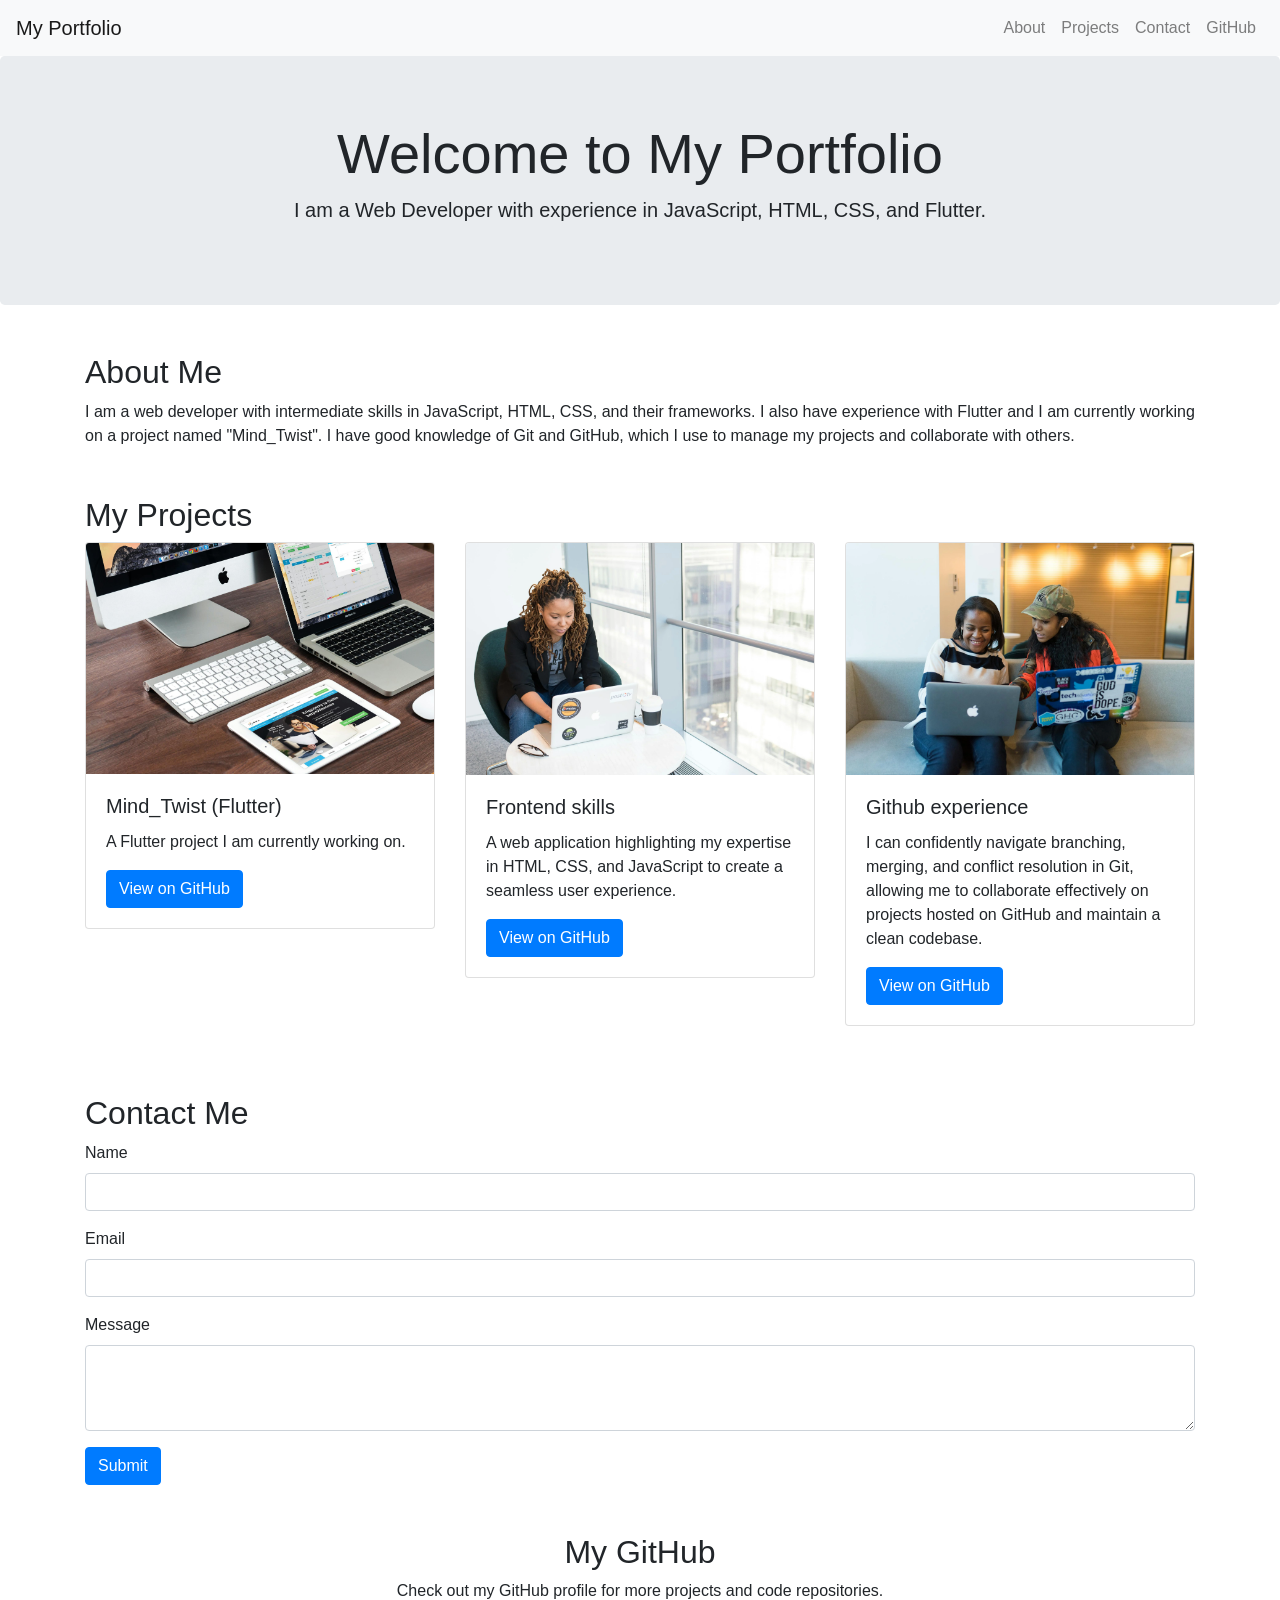
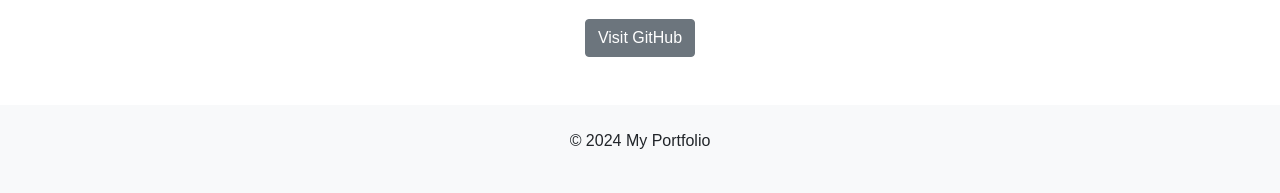
<file: personal_portfolio/index.html>
<!DOCTYPE html>
<html lang="en">
<head>
    <meta charset="UTF-8">
    <meta name="viewport" content="width=device-width, initial-scale=1.0">
    <title>My Portfolio</title>
    <!-- Bootstrap CSS -->
    <link href="https://stackpath.bootstrapcdn.com/bootstrap/4.5.2/css/bootstrap.min.css" rel="stylesheet">
    <!-- Custom CSS -->
    <link href="styles.css" rel="stylesheet">
</head>
<body>
    <!-- Navigation -->
    <nav class="navbar navbar-expand-lg navbar-light bg-light">
        <a class="navbar-brand" href="#">My Portfolio</a>
        <button class="navbar-toggler" type="button" data-toggle="collapse" data-target="#navbarNav" aria-controls="navbarNav" aria-expanded="false" aria-label="Toggle navigation">
            <span class="navbar-toggler-icon"></span>
        </button>
        <div class="collapse navbar-collapse" id="navbarNav">
            <ul class="navbar-nav ml-auto">
                <li class="nav-item"><a class="nav-link" href="#about">About</a></li>
                <li class="nav-item"><a class="nav-link" href="#projects">Projects</a></li>
                <li class="nav-item"><a class="nav-link" href="#contact">Contact</a></li>
                <li class="nav-item"><a class="nav-link" href="#github">GitHub</a></li>
            </ul>
        </div>
    </nav>

    <!-- Header -->
    <header class="jumbotron text-center">
        <h1 class="display-4">Welcome to My Portfolio</h1>
        <p class="lead">I am a Web Developer with experience in JavaScript, HTML, CSS, and Flutter.</p>
    </header>

    <!-- About Section -->
    <section id="about" class="container mt-5">
        <h2>About Me</h2>
        <p>I am a web developer with intermediate skills in JavaScript, HTML, CSS, and their frameworks. I also have experience with Flutter and I am currently working on a project named "Mind_Twist". I have good knowledge of Git and GitHub, which I use to manage my projects and collaborate with others.</p>
    </section>

    <!-- Projects Section -->
    <section id="projects" class="container mt-5">
        <h2>My Projects</h2>
        <div class="row">
            <!-- Project 1: Mind_Twist (Flutter) -->
            <div class="col-md-4">
                <div class="card">
                    <img src="images/macbook-apple-imac-computer-39284.jpeg" class="card-img-top" alt="Mind_Twist Project">
                    <div class="card-body">
                        <h5 class="card-title">Mind_Twist (Flutter)</h5>
                        <p class="card-text">A Flutter project I am currently working on.</p>
                        <a href="https://github.com/yourusername/mind_twist" class="btn btn-primary">View on GitHub</a>
                    </div>
                </div>
            </div>
            <!-- Project 2 -->
            <div class="col-md-4">
                <div class="card">
                    <img src="images/pexels-photo-1181258.webp" class="card-img-top" alt="Project 2">
                    <div class="card-body">
                        <h5 class="card-title">Frontend skills</h5>
                        <p class="card-text">A web application highlighting my expertise in HTML, CSS, and JavaScript to create a seamless user experience.</p>
                        <a href="https://github.com/jiroomi/UGR-4707-13" class="btn btn-primary">View on GitHub</a>
                    </div>
                </div>
            </div>
            <!-- Project 3 -->
            <div class="col-md-4">
                <div class="card">
                    <img src="images/pexels-photo-1181274.webp" class="card-img-top" alt="Project 3">
                    <div class="card-body">
                        <h5 class="card-title">Github experience</h5>
                        <p class="card-text">I can confidently navigate branching, merging, and conflict resolution in Git,
                             allowing me to collaborate effectively on projects hosted on GitHub and maintain a clean codebase.</p>
                        <a href="https://github.com/jiroomi" class="btn btn-primary">View on GitHub</a>
                    </div>
                </div>
            </div>
        </div>
    </section>

    <!-- Contact Section -->
    <section id="contact" class="container mt-5 mb-5">
        <h2>Contact Me</h2>
        <form id="contactForm">
            <div class="form-group">
                <label for="name">Name</label>
                <input type="text" class="form-control" id="name" required>
            </div>
            <div class="form-group">
                <label for="email">Email</label>
                <input type="email" class="form-control" id="email" required>
            </div>
            <div class="form-group">
                <label for="message">Message</label>
                <textarea class="form-control" id="message" rows="3" required></textarea>
            </div>
            <button type="submit" class="btn btn-primary">Submit</button>
        </form>
    </section>

    <!-- GitHub Section -->
    <section id="github" class="container mt-5 mb-5">
        <h2>My GitHub</h2>
        <p>Check out my GitHub profile for more projects and code repositories.</p>
        <a href="https://github.com/jiroomi" class="btn btn-secondary">Visit GitHub</a>
    </section>

    <!-- Footer -->
    <footer class="text-center bg-light py-4">
        <p>&copy; 2024 My Portfolio</p>
    </footer>

    <!-- Bootstrap JS and dependencies -->
    <script src="https://code.jquery.com/jquery-3.5.1.slim.min.js"></script>
    <script src="https://cdn.jsdelivr.net/npm/@popperjs/core@2.5.4/dist/umd/popper.min.js"></script>
    <script src="https://stackpath.bootstrapcdn.com/bootstrap/4.5.2/js/bootstrap.min.js"></script>
    <!-- Custom JS -->
    <script src="scripts.js"></script>
</body>
</html>
</file>
<file: personal_portfolio/styles.css>
/* styles.css */
body {
    font-family: Arial, sans-serif;
}

header {
    background-color: #f8f9fa;
    padding: 50px 0;
}

#projects .card {
    margin-bottom: 20px;
}

footer {
    background-color: #f8f9fa;
    margin-top: 40px;
}

#github {
    text-align: center;
}
</file>
